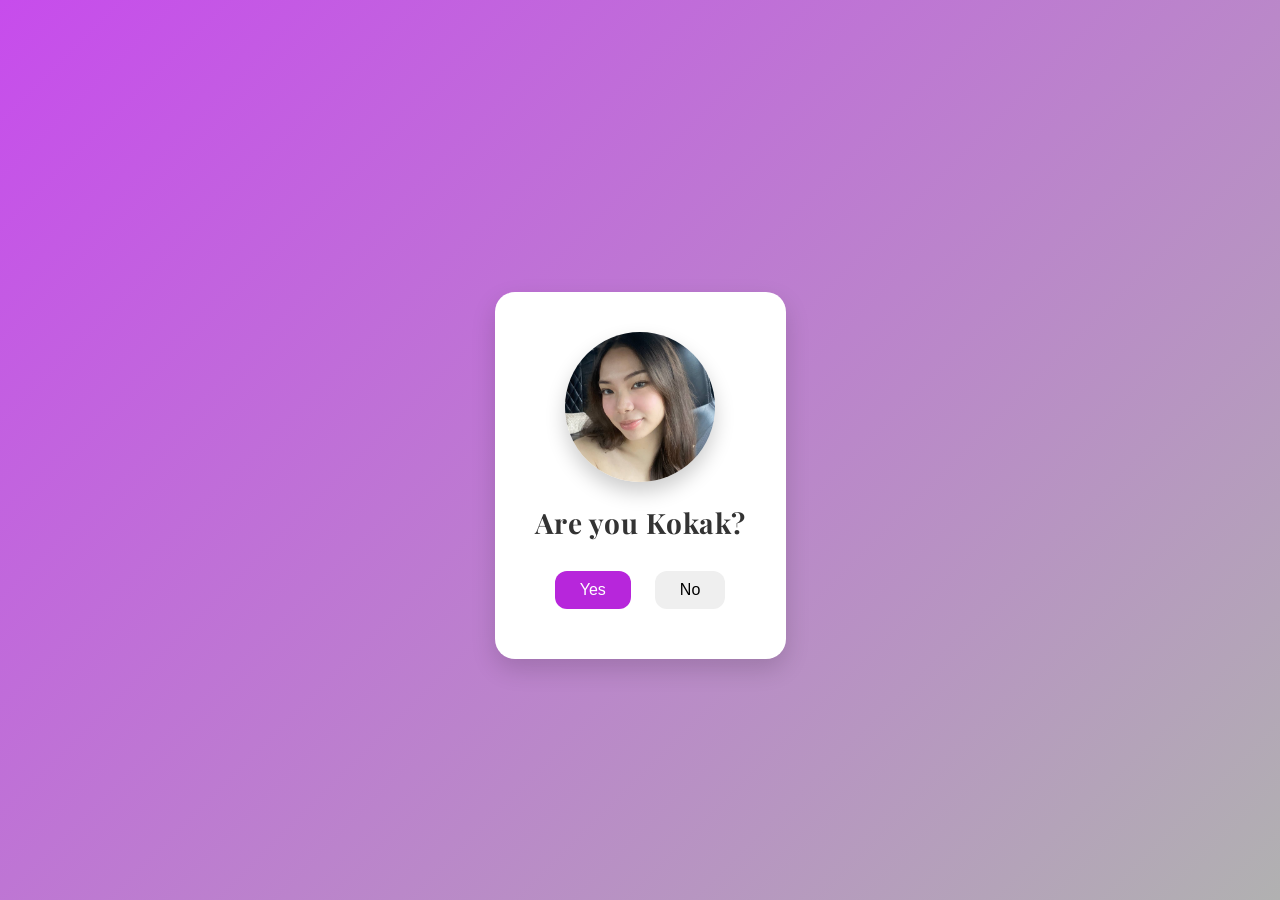
<file: index.html>
<!DOCTYPE html>
<html>
<head>
  <title>...</title>
  <link rel="stylesheet" href="style.css">
  <link href="https://fonts.googleapis.com/css2?family=Playfair+Display:wght@400;600&family=Poppins:wght@300;400;500&display=swap" rel="stylesheet">
  <meta name="viewport" content="width=device-width, initial-scale=1.0">
</head>

<body class="gate-body">

  <div class="gate-box">

      <img src="images/nina-gate.jpg" alt="Nina" class="gate-img">

    <h1>Are you Kokak?</h1>

   <div class="buttons">
     <button onclick="yes()">Yes</button>
      <button onclick="no()">No</button>
    </div>
  </div>

  <script>
function yes() {
  window.location.href = "charles.html";
}

function no() {
  document.body.innerHTML = `
    <div class="gate-box">
      <h1>para sa crush ko lang to. pwede ka na mag exit.</h1>
    </div>
  `;
}
</script>

</body>
</html>
</file>
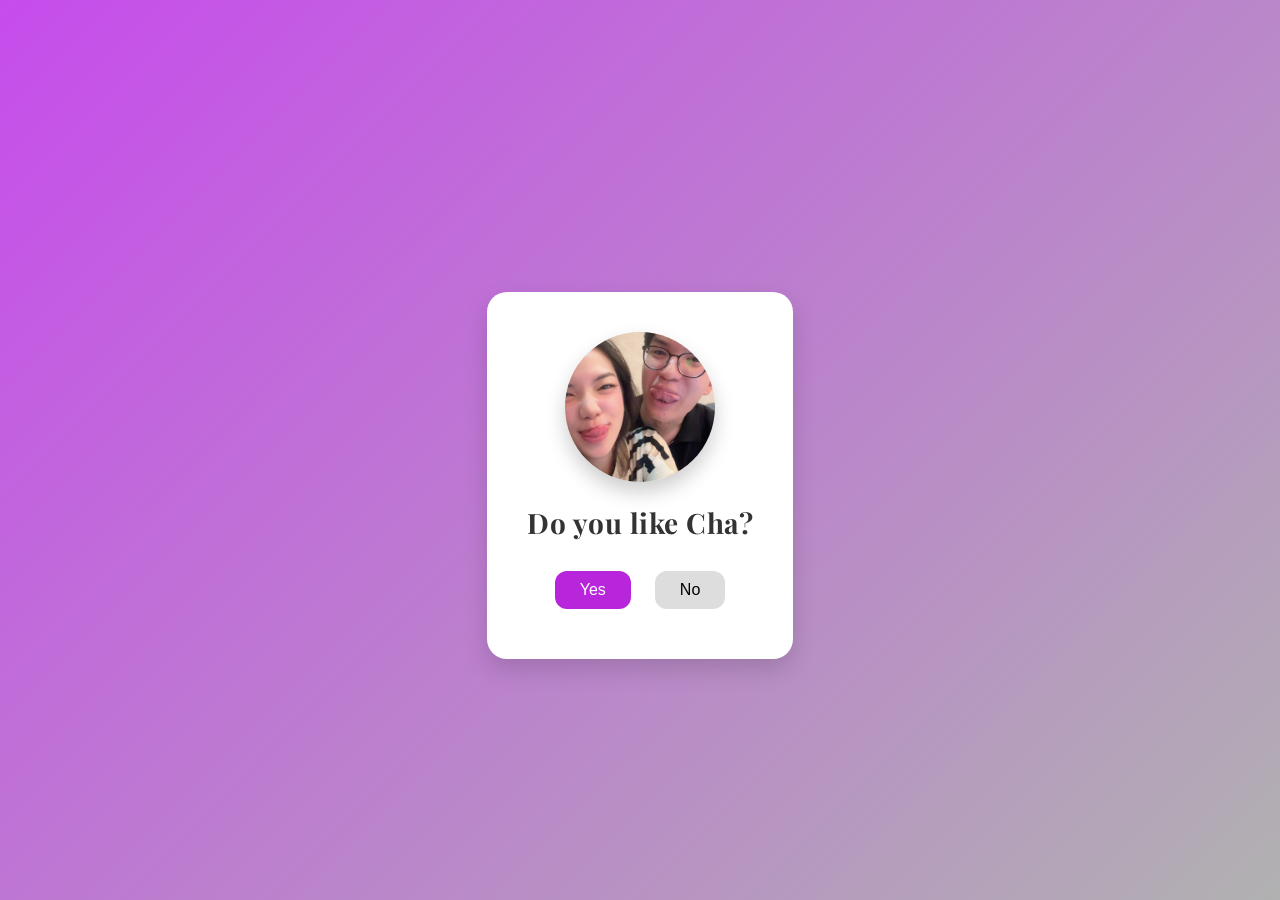
<file: charles.html>
<!DOCTYPE html>
<html>
<head>
  <title>...</title>
  <link rel="stylesheet" href="style.css">
  <link href="https://fonts.googleapis.com/css2?family=Playfair+Display:wght@400;600&family=Poppins:wght@300;400;500&display=swap" rel="stylesheet">
  <meta name="viewport" content="width=device-width, initial-scale=1.0">
</head>

<body class="gate-body">

  <div class="gate-box">

      <img src="images/charles-1.jpg" alt="Nina" class="gate-img">

    <h1>Do you like Cha?</h1>

    <div class="buttons">
      <button onclick="go()">Yes</button>
      <button id="noBtn">No</button>
    </div>
  </div>

  <script>
    function go() {
      window.location.href = "home.html";
    }

    const noBtn = document.getElementById("noBtn");

    noBtn.addEventListener("mouseover", () => {
      noBtn.style.position = "relative";
      noBtn.style.left = Math.random() * 200 + "px";
      noBtn.style.top = Math.random() * 200 + "px";
    });
  </script>

</body>
</html>
</file>
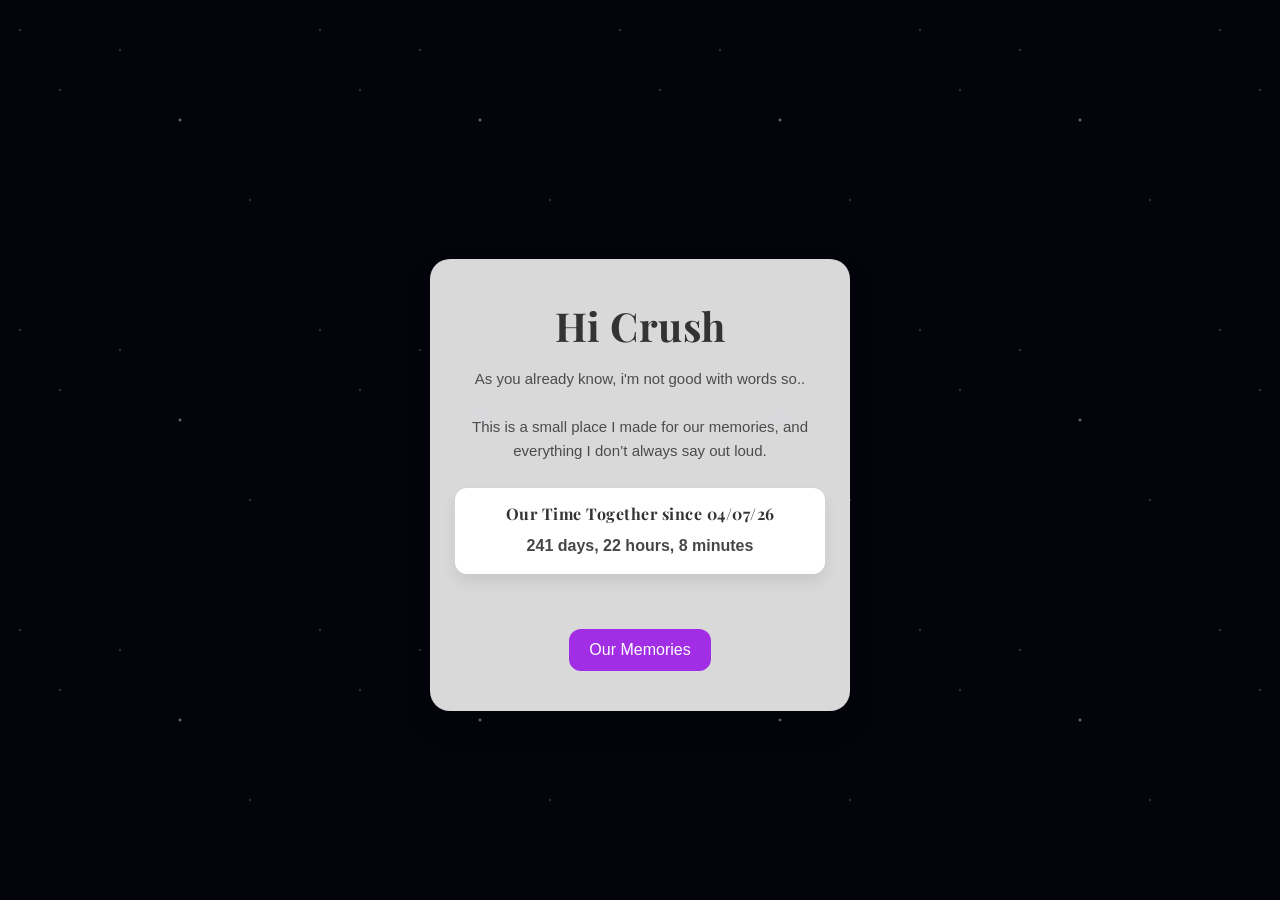
<file: home.html>
<!DOCTYPE html>
<html>
<head>
  <title>just because</title>
  <link rel="stylesheet" href="style.css">
  <link href="https://fonts.googleapis.com/css2?family=Playfair+Display:wght@400;600&family=Poppins:wght@300;400;500&display=swap" rel="stylesheet">
  <meta name="viewport" content="width=device-width, initial-scale=1.0">
</head>

<body class="home-body">

<div class="stars"></div>
<div class="twinkling"></div>

  <div class="letter-card">

    <h1>Hi Crush</h1>

    <p class="letter-text">
      As you already know, i'm not good with words so..
      <br><br>
      This is a small place I made for our memories,
      and everything I don’t always say out loud.
    </p>

    <div class="counter-box">
      <h2>Our Time Together since 04/07/26 </h2>
      <p id="timer">Loading...</p>
    </div>

    <a class="memories-btn" href="memories.html">
       Our Memories
    </a>

  </div>

  <script src="script.js"></script>
</body>
</html>
</file>
<file: style.css>
/* =========================
   GLOBAL STYLE
========================= */
html, body {
  width: 100%;
  overflow-x: hidden;
}

* {
  margin: 0;
  padding: 0;
  box-sizing: border-box;
}

body {
  margin: 0;
  font-family: Arial, sans-serif;
  background: linear-gradient(135deg, #c74cec, #b1b1b1);
  color: #333;
}

/* smooth text */
h1, h2, p {
  margin: 0;
}

/* =========================
   GATE SCREEN
========================= */

.gate-body {
  height: 100vh;
  display: flex;
  justify-content: center;
  align-items: center;
  transform: translateY(-10px);
}

.gate-box {
  text-align: center;
  background: white;
  padding: 40px;
  border-radius: 20px;
  box-shadow: 0 10px 25px rgba(0,0,0,0.15);
  animation: fadeIn 0.8s ease;
}

.gate-box h1 {
  font-size: 28px;
  margin-bottom: 20px;
}

.buttons button {
  padding: 10px 25px;
  margin: 10px;
  border: none;
  border-radius: 12px;
  font-size: 16px;
  cursor: pointer;
  transition: 0.2s;
}

/* YES button */
.buttons button:first-child {
  background: hwb(288 15% 14%);
  color: white;
}

.buttons button:first-child:hover {
  background: #800080;
  transform: scale(1.05);
}

/* NO button */
#noBtn {
  background: #ddd;
}

/* =========================
   NAVIGATION
========================= */
.nav {
  position: fixed;
  top: 0;
  left: 0;
  width: 100%;
  display: flex;
  justify-content: flex-start;  /* LEFT aligned */
  gap: 25px;
  padding: 15px 30px;
  background: #800080a1;
  backdrop-filter: blur(10px);
  z-index: 10;      
}

.nav a {
  color: white;
  text-decoration: none;
  font-weight: 500;
  transition: 0.2s;
}

body {
  padding-top: 70px;
}

.nav a:hover {
  color: #ff4f86;
}
/* =========================
   MAIN PAGE LAYOUT
========================= */

.container {
  text-align: center;
  padding: 40px 20px;
}

h1 {
  font-size: 2.5em;
}

.subtitle {
  margin-top: 10px;
  font-size: 1.1em;
  opacity: 0.8;
}

/* message box */
.message {
  background: white;
  margin: 30px auto;
  padding: 20px;
  border-radius: 15px;
  max-width: 500px;
  box-shadow: 0 10px 20px rgba(0,0,0,0.1);
  animation: fadeIn 1s ease;
}



/* =========================
   ANIMATIONS
========================= */

@keyframes fadeIn {
  from {
    opacity: 0;
    transform: translateY(10px);
  }
  to {
    opacity: 1;
    transform: translateY(0);
  }
}/* ENTRY BUTTON */
.enter-btn {
  display: inline-block;
  margin-top: 20px;
  padding: 12px 25px;
  background: #ff4f86;
  color: white;
  text-decoration: none;
  border-radius: 12px;
  transition: 0.2s;
}

.enter-btn:hover {
  transform: scale(1.05);
  background: #ff2f6d;
}

.counter-box {
  background: white;
  margin: 30px auto;
  padding: 20px;
  border-radius: 15px;
  max-width: 500px;
  box-shadow: 0 10px 20px rgba(0,0,0,0.1);
  text-align: center;
  animation: fadeIn 1s ease;
}

.counter-box h2 {
  margin-bottom: 10px;
}

.counter-box p {
  font-size: 18px;
  font-weight: bold;
}

.gate-img {
  width: 150px;
  height: 150px;
  object-fit: cover;
  border-radius: 50%;
  margin-bottom: 15px;
  box-shadow: 0 10px 20px rgba(0,0,0,0.2);
  animation: fadeIn 0.8s ease;
}

/* ===== HOME PAGE BACKGROUND ===== */
.home-body {
  margin: 0;
  height: 100vh;
  display: flex;
  justify-content: center;
  align-items: center;
  background: linear-gradient(135deg, #000000, #000000);
  font-family: Arial, sans-serif;
}

/* ===== MAIN CARD ===== */
.letter-card {
  background: rgba(255, 255, 255, 0.85);
  backdrop-filter: blur(10px);
  padding: 40px 25px;
  border-radius: 20px;
  max-width: 420px;
  text-align: center;
  box-shadow: 0 15px 30px rgba(0,0,0,0.15);
  animation: fadeIn 0.8s ease;
}

/* ===== TEXT ===== */
.letter-card h1 {
  margin-bottom: 15px;
}

.letter-text {
  font-size: 15px;
  line-height: 1.6;
  opacity: 0.85;
}

/* ===== COUNTER ===== */
.counter-box {
  margin-top: 25px;
  padding: 15px;
  border-radius: 12px;
  background: white;
  box-shadow: 0 8px 15px rgba(0,0,0,0.08);
}

.counter-box h2 {
  font-size: 16px;
  margin-bottom: 8px;
}

.counter-box p {
  font-weight: bold;
  font-size: 16px;
}

/* ===== BUTTON ===== */
.memories-btn {
  display: inline-block;
  margin-top: 25px;
  padding: 12px 20px;
  background: #a12de4;
  color: white;
  text-decoration: none;
  border-radius: 12px;
  transition: 0.2s;
}

.memories-btn:hover {
  transform: scale(1.05);
  background: #a12de4a9;
}



/* ===== STAR BACKGROUND BASE ===== */
.stars, .twinkling {
  position: fixed;
  top: 0;
  left: 0;
  width: 100%;
  height: 100%;
  display: block;
  z-index: 0;
}

/* ===== STATIC STARS LAYER ===== */
.stars {
  background: #0b0c2a;
  background-image:
    radial-gradient(2px 2px at 20px 30px, #fff, transparent),
    radial-gradient(2px 2px at 40px 70px, #fff, transparent),
    radial-gradient(1px 1px at 90px 40px, #fff, transparent),
    radial-gradient(1px 1px at 130px 80px, #fff, transparent),
    radial-gradient(2px 2px at 160px 30px, #fff, transparent);
  background-repeat: repeat;
  background-size: 200px 200px;
  opacity: 0.6;
}

/* ===== MOVING TWINKLE LAYER ===== */
.twinkling {
  background: transparent url("https://www.transparenttextures.com/patterns/stardust.png");
  animation: moveStars 60s linear infinite;
  opacity: 0.4;
}

/* animation */
@keyframes moveStars {
  from { background-position: 0 0; }
  to { background-position: -10000px 5000px; }
}

/* GLOBAL FONT */
body {
  font-family: 'Poppins', sans-serif;
}

/* HEADINGS (romantic feel) */
h1, h2 {
  font-family: 'Playfair Display', serif;
  letter-spacing: 0.5px;
}

p {
  line-height: 1.7;
  font-weight: 300;
  opacity: 0.9;
}
/* ===== PAGE BACKGROUND ===== */
.memory-body {
  margin: 0;
  background: #070816; /* pure space dark */
  color: white;
  font-family: 'Poppins', sans-serif;
}

/* ===== TITLE ===== */
.page-title {
  text-align: center;
  margin-top: 30px;
  font-family: 'Playfair Display', serif;
  position: relative;
  z-index: 2;
}

/* ===== TIMELINE CONTAINER ===== */
.timeline {
  position: relative;
  max-width: 800px;
  margin: 50px auto;
  padding: 0 20px;
}

.timeline::before {
  content: "";
  position: absolute;
  left: 30px;
  top: 0;
  width: 2px;
  height: 100%;
  background: rgba(255,255,255,0.2);
}

/* ===== EACH ITEM ===== */
.timeline-item {
  position: relative;
  margin-bottom: 110px;
  padding-left: 80px;
}

/* dot on line */
.timeline-item::before {
  content: "";
  position: absolute;
  left: 24px;   /* THIS is the key fix */
  top: 10px;
  width: 14px;
  height: 14px;
  border-radius: 50%;
  background: #dc4fff;
  box-shadow: 0 0 12px #dc4fff;
}

/* month title */
.timeline-item h2 {
  margin-bottom: 8px;
  font-family: 'Playfair Display', serif;
}

/* caption */
.caption {
  opacity: 0.8;
  margin: 5px 0 15px;
  margin-bottom: 18px;
  opacity: 0.8;
}

/* ===== PHOTOS ===== */
.photos {
  display: flex;
  flex-wrap: wrap;
  margin-top: 10px;
  align-items: center;
  gap: 14px;
  margin-bottom: 25px;
}
.photos img {
  width: 180px;
  height: 180px;
  object-fit: cover;
  border-radius: 14px;
  transition: 0.3s ease;
}

.photos img:hover {
  transform: scale(1.05);
}
/* ===== STAR BASE ===== */
.stars, .twinkling {
  position: fixed;
  top: 0;
  left: 0;
  width: 100%;
  height: 100%;
  z-index: 0;
}

.caption {
  margin-bottom: 15px;
  opacity: 0.8;
}

/* ===== DARK SPACE ===== */
.stars {
  background: #070816;
  background-image:
    radial-gradient(1px 1px at 20px 30px, #fff, transparent),
    radial-gradient(1px 1px at 60px 90px, #fff, transparent),
    radial-gradient(1px 1px at 120px 50px, #fff, transparent),
    radial-gradient(2px 2px at 180px 120px, #fff, transparent),
    radial-gradient(1px 1px at 250px 200px, #fff, transparent);
  background-size: 300px 300px;
  opacity: 0.6;
  position: fixed;
  top: 0;
  left: 0;
  width: 100%;
  height: 100%;
  z-index: 0;
  pointer-events: none;
}

/* ===== MOVING STAR LAYER ===== */
.twinkling {
  background: transparent url("https://www.transparenttextures.com/patterns/stardust.png");
  animation: moveStars 80s linear infinite;
  opacity: 0.25;
  position: fixed;
  top: 0;
  left: 0;
  width: 100%;
  height: 100%;
  z-index: 0;
  pointer-events: none;
}

@keyframes moveStars {
  from { background-position: 0 0; }
  to { background-position: -10000px 5000px; }
}

.music-overlay {
  position: fixed;
  inset: 0;
  background: rgba(0, 0, 0, 0.6);
  display: flex;
  justify-content: center;
  align-items: center;
  z-index: 999;
}

.music-overlay button {
  padding: 10px 25px;
  font-size: 16px;
  border: none;
  border-radius: 12px;
  background: #dc4fff93;
  color: white;
  cursor: pointer;
  transition: 0.2s;
}

.music-overlay button:hover {
  transform: scale(1.05);
}

@media (max-width: 600px) {

  body {
    overflow-x: hidden;
  }

  h1 {
    font-size: 22px;
  }

  h2 {
    font-size: 18px;
  }

  p {
    font-size: 14px;
  }

}

@media (max-width: 600px) {

  .gate-box,
  .letter-card {
    width: 90%;
    max-width: 350px;
    transform: translateY(-2vh);
  }

}@media (max-width: 600px) {

  .photos {
    flex-direction: column;
    align-items: center;
  }

  .photos img {
    width: 90%;
    height: auto;
  }

  .timeline {
    padding: 0 10px;
  }

}

@media (max-width: 600px) {
  body { padding: 10px; }
}

@media (max-width: 600px) {

  button {
    max-width: 100%;
    width: auto;
  }

  .gate-box button,
  .letter-card button {
    width: 90%;
    max-width: 280px;
  }

}
.memory-body .page-title {
  padding-top: 80px;
}

@media (max-width: 600px) {

  .photos {
    display: flex;
    overflow-x: auto;
    gap: 12px;

    scroll-snap-type: x mandatory;
    -webkit-overflow-scrolling: touch;

    padding-bottom: 10px;
  }

  .photos img {
    flex: 0 0 auto;
    width: 85%;
    max-width: 260px;
    height: 220px;

    object-fit: cover;
    border-radius: 14px;

    scroll-snap-align: center;
  }

} .photos::-webkit-scrollbar {
  display: none;
} @media (max-width: 600px) {
  .photos {
    padding-left: 10px;
    padding-right: 10px;
  }
}
</file>
